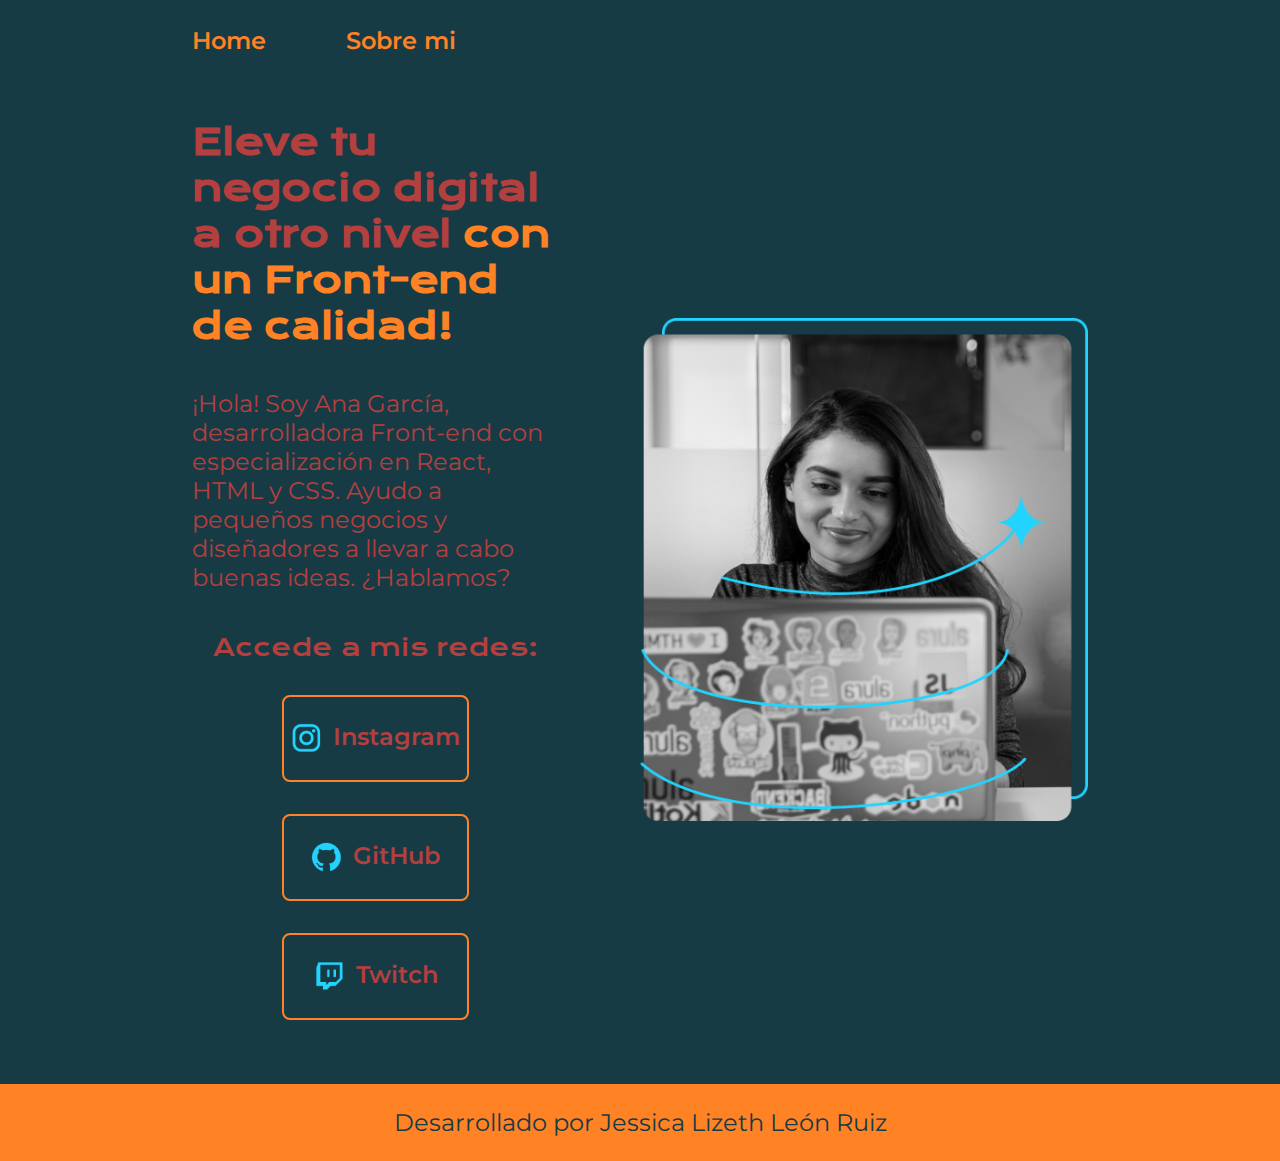
<file: index.html>
<!DOCTYPE html>
<html lang="es-mx">
<head>
    <meta charset="UTF-8"> 
    <meta http-equiv="X-UA-Compatible" content="IE=edge">
    <meta name="viewport" content="width=device-width, initial-scale=1.0">
    <title>Portafolio</title>
    <link rel="stylesheet" href="styles/style.css">

</head>
<body>
    <header class="header">
        <nav class="header__menu">
            <a class="header__menu__link" href="index.html" >Home</a>
            <a class="header__menu__link" href="about.html">Sobre mi</a>
        </nav>
    </header>
    <main class="presentacion">
        <section class="presentacion_contenido">
             <h1 class="presentacion_contenido_titulo">
                Eleve tu negocio digital a otro nivel 
                <strong class="titulo-destaque">con un Front-end de calidad!
                </strong></h1>
                <p class="presentacion_contenido_texto">¡Hola! Soy Ana García, desarrolladora Front-end con
                    especialización en React, HTML y CSS. Ayudo a pequeños
                    negocios y diseñadores a llevar a cabo buenas ideas.
                    ¿Hablamos?
                </p>
                <div class="presentacion__enlaces">
                    <h2 class="presentacion__enlaces__subtitulo">Accede a mis redes:</h2>
                    <a class="presentacion__enlaces__link" href="https://instagram.com/">
                        <img src="./assets/instagram.png">
                        Instagram</a>
                    <a class="presentacion__enlaces__link" href="https://github.com/">
                        <img src="./assets/github.png">
                        GitHub</a>

                    <a class="presentacion__enlaces__link" href="https://www.twitch.tv/">
                        <img src="./assets/twitch.png">
                         Twitch</a>    
                </div>
        </section>
            <img class="presentacion__imagen" src="Imagem.png" alt="Foto de Ana García desarrolando un proyecto">
    </main>
    <footer class="footer">
        <p>Desarrollado por Jessica Lizeth León Ruiz</p>
    </footer>
</body>
</html>
</file>
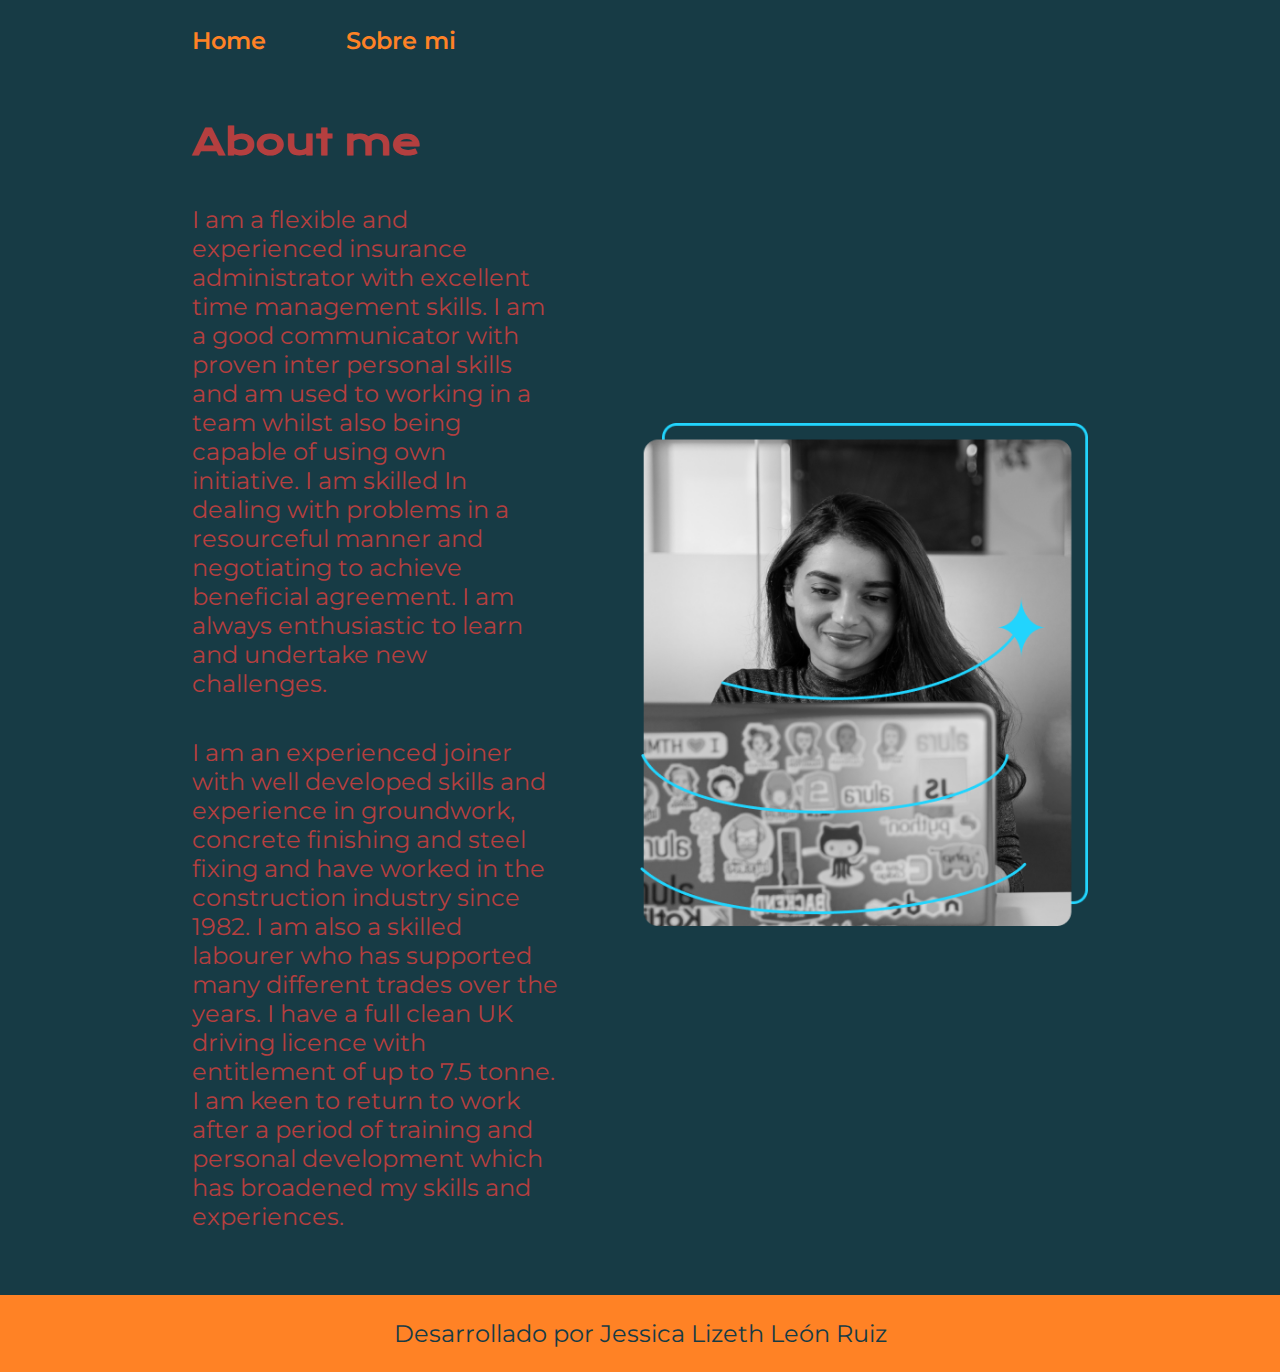
<file: about.html>
<!DOCTYPE html>
<html lang="es-mx">
  <head>
    <meta charset="UTF-8" />
    <meta name="viewport" content="width=device-width, initial-scale=1.0" />
    <title>Sobre mi</title>
    <link rel="stylesheet" href="styles/style.css" />
  </head>
  <body>
    <header class="header">
      <nav class="header__menu">
        <a class="header__menu__link" href="index.html">Home</a>
        <a class="header__menu__link" href="about.html">Sobre mi</a>
      </nav>
    </header>
    <main class="presentacion">
      <section class="presentacion_contenido">
        <h1 class="presentacion_contenido_titulo">About me</h1>
        <p class="presentacion_contenido_texto">
          I am a flexible and experienced insurance administrator with excellent
          time management skills. I am a good communicator with proven inter
          personal skills and am used to working in a team whilst also being
          capable of using own initiative. I am skilled In dealing with problems
          in a resourceful manner and negotiating to achieve beneficial
          agreement. I am always enthusiastic to learn and undertake new
          challenges.
        </p>
        <p class="presentacion_contenido_texto">
          I am an experienced joiner with well developed skills and experience
          in groundwork, concrete finishing and steel fixing and have worked in
          the construction industry since 1982. I am also a skilled labourer who
          has supported many different trades over the years. I have a full
          clean UK driving licence with entitlement of up to 7.5 tonne. I am
          keen to return to work after a period of training and personal
          development which has broadened my skills and experiences.
        </p>
      </section>
      <img
        class="presentacion__imagen"
        src="Imagem.png"
        alt="Foto de Ana García desarrolando un proyecto"
      />
    </main>
    <footer class="footer">
      <p>Desarrollado por Jessica Lizeth León Ruiz</p>
    </footer>
  </body>
</html>
</file>
<file: styles/style.css>
@import url('https://fonts.googleapis.com/css2?family=Krona+One&family=Montserrat:ital,wght@0,100..900;1,100..900&display=swap');

:root{
    --color-primario: #173B45;
    --color-secundario: #B43F3F;
    --color-terciario: #FF8225;
    --color-hover: #F8EDED;
    
    --fuente-montserrat: "Montserrat", sans-serif;
    --fuente-krona: "Krona One" , sans-serif;
}


* {
    padding: 0;
    margin:0;
}

body{
    background-color: var(--color-primario);
    color: var(--color-secundario);
   /* height: 100vh;*/
    box-sizing: border-box;
}

.header{
    padding: 2% 0% 0% 15%;
}

.header__menu{
    display: flex;
    gap: 80px;
}

.header__menu__link{
    font-family: var(--fuente-montserrat);
    font-size: 1.5rem;
    font-weight: 600;
    color: var(--color-terciario);
    text-decoration: none;
}

.presentacion{
    display: flex;
    align-items: center;
    justify-content: space-between;
    padding: 5% 15%;
    gap: 82px;    
}

.presentacion_contenido{
    width: 50%;
    display: flex;
    flex-direction: column;
    gap: 40px;
}

.presentacion_contenido_titulo{
    font-size: 2.25rem;
    font-family: var(--fuente-krona);
}

.titulo-destaque {
    color: var(--color-terciario); 
}

.presentacion_contenido_texto{
    font-size: 1.5rem;
    font-family: var(--fuente-montserrat);
}

.presentacion__enlaces{
    display: flex;
    justify-content: space-between;
    flex-direction: column;
    align-items: center;
    gap: 32px;
     
}

.presentacion__enlaces__subtitulo{
    font-family:  var(--fuente-krona);
    font-size: 1.5rem;
    font-weight: 400;
}

.presentacion__enlaces__link{
    width: 50%;
    text-align: center;
    padding: 25.5px 0;
    border-radius: 8px;
    font-size: 1.5rem;
    font-family: var(--fuente-montserrat);
    font-weight: 600;
    text-decoration: none;
    color: var(--color-secundario);
    border: 2px solid var(--color-terciario);
    display: flex;
    justify-content: center;
    gap: 10px;
}

.presentacion__enlaces__link:hover{
    background-color: var(--color-hover);
}

.presentacion__imagen{
    width: 50%;
}

.footer{
    background-color: var(--color-terciario);
    padding: 24px;
    color: var(--color-primario);
    text-align: center;
    font-size: 1.5rem;
    font-family: var(--fuente-montserrat);
    font-weight: 400;
}

@media (max-width: 1200px) {
   
    body{
        background-color: #000000;
    }
    
    .header{
        padding: 10%;
    }

    .header__menu{
        justify-content: center;
    }

    .presentacion{
        flex-direction: column-reverse;
        padding: 5%;
    }

    .presentacion_contenido{
        width: auto;
    }
}
</file>
